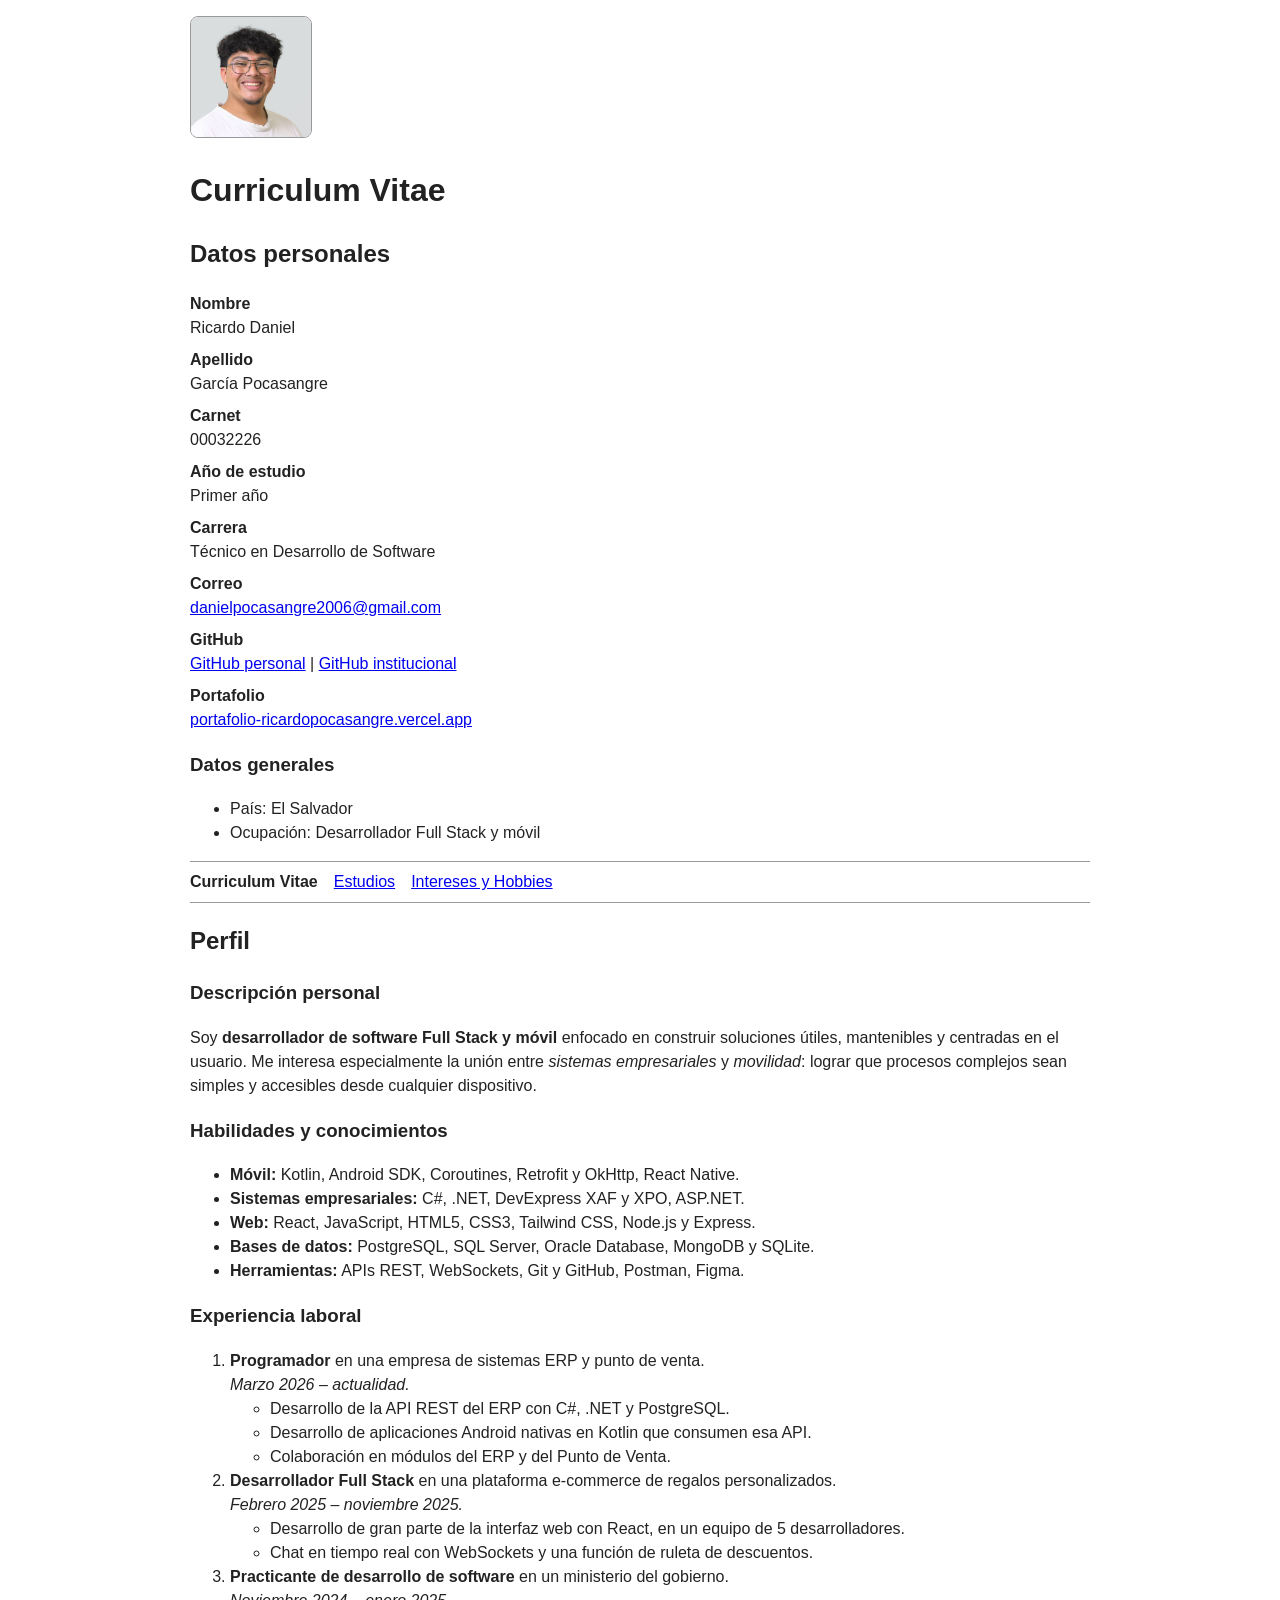
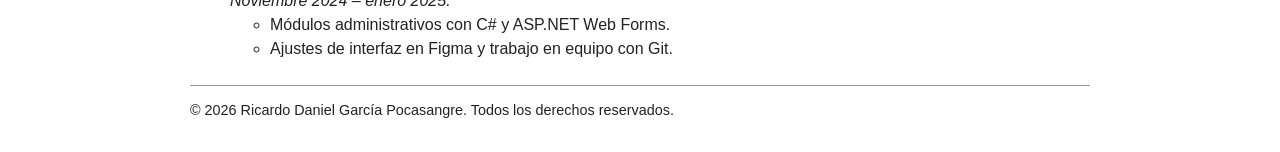
<file: index.html>
<!DOCTYPE html>
<html lang="es">
<head>
  <meta charset="UTF-8">
  <meta name="viewport" content="width=device-width, initial-scale=1.0">
  <title>Curriculum Vitae</title>
  <link rel="stylesheet" href="css/estilos.css">
</head>
<body>
  <header>
    <img src="img/foto-perfil.jpg" alt="Foto de perfil de Ricardo Daniel García Pocasangre" width="120" height="120">
    <h1>Curriculum Vitae</h1>
  </header>

  <aside id="datos-personales">
    <h2>Datos personales</h2>
    <dl>
      <dt>Nombre</dt>
      <dd>Ricardo Daniel</dd>
      <dt>Apellido</dt>
      <dd>García Pocasangre</dd>
      <dt>Carnet</dt>
      <dd>00032226</dd>
      <dt>Año de estudio</dt>
      <dd>Primer año</dd>
      <dt>Carrera</dt>
      <dd>Técnico en Desarrollo de Software</dd>
      <dt>Correo</dt>
      <dd><a href="mailto:danielpocasangre2006@gmail.com">danielpocasangre2006@gmail.com</a></dd>
      <dt>GitHub</dt>
      <dd>
        <a href="https://github.com/Xx-pocasangre-xX" target="_blank" rel="noopener noreferrer">GitHub personal</a>
        |
        <a href="https://github.com/RicardoPocasangre" target="_blank" rel="noopener noreferrer">GitHub institucional</a>
      </dd>
      <dt>Portafolio</dt>
      <dd><a href="https://portafolio-ricardopocasangre.vercel.app/" target="_blank" rel="noopener noreferrer">portafolio-ricardopocasangre.vercel.app</a></dd>
    </dl>
    <h3>Datos generales</h3>
    <ul>
      <li>País: El Salvador</li>
      <li>Ocupación: Desarrollador Full Stack y móvil</li>
    </ul>
  </aside>

  <nav aria-label="Menú principal">
    <ul>
      <li><a href="index.html" aria-current="page">Curriculum Vitae</a></li>
      <li><a href="estudios.html">Estudios</a></li>
      <li><a href="intereses.html">Intereses y Hobbies</a></li>
    </ul>
  </nav>

  <main>
    <section id="perfil">
      <h2>Perfil</h2>

      <article>
        <h3>Descripción personal</h3>
        <p>Soy <strong>desarrollador de software Full Stack y móvil</strong> enfocado en construir soluciones útiles, mantenibles y centradas en el usuario. Me interesa especialmente la unión entre <em>sistemas empresariales</em> y <em>movilidad</em>: lograr que procesos complejos sean simples y accesibles desde cualquier dispositivo.</p>
      </article>

      <article>
        <h3>Habilidades y conocimientos</h3>
        <ul>
          <li><strong>Móvil:</strong> Kotlin, Android SDK, Coroutines, Retrofit y OkHttp, React Native.</li>
          <li><strong>Sistemas empresariales:</strong> C#, .NET, DevExpress XAF y XPO, ASP.NET.</li>
          <li><strong>Web:</strong> React, JavaScript, HTML5, CSS3, Tailwind CSS, Node.js y Express.</li>
          <li><strong>Bases de datos:</strong> PostgreSQL, SQL Server, Oracle Database, MongoDB y SQLite.</li>
          <li><strong>Herramientas:</strong> APIs REST, WebSockets, Git y GitHub, Postman, Figma.</li>
        </ul>
      </article>

      <article>
        <h3>Experiencia laboral</h3>
        <ol>
          <li>
            <strong>Programador</strong> en una empresa de sistemas ERP y punto de venta.
            <br><em>Marzo 2026 – actualidad.</em>
            <ul>
              <li>Desarrollo de la API REST del ERP con C#, .NET y PostgreSQL.</li>
              <li>Desarrollo de aplicaciones Android nativas en Kotlin que consumen esa API.</li>
              <li>Colaboración en módulos del ERP y del Punto de Venta.</li>
            </ul>
          </li>
          <li>
            <strong>Desarrollador Full Stack</strong> en una plataforma e-commerce de regalos personalizados.
            <br><em>Febrero 2025 – noviembre 2025.</em>
            <ul>
              <li>Desarrollo de gran parte de la interfaz web con React, en un equipo de 5 desarrolladores.</li>
              <li>Chat en tiempo real con WebSockets y una función de ruleta de descuentos.</li>
            </ul>
          </li>
          <li>
            <strong>Practicante de desarrollo de software</strong> en un ministerio del gobierno.
            <br><em>Noviembre 2024 – enero 2025.</em>
            <ul>
              <li>Módulos administrativos con C# y ASP.NET Web Forms.</li>
              <li>Ajustes de interfaz en Figma y trabajo en equipo con Git.</li>
            </ul>
          </li>
        </ol>
      </article>
    </section>
  </main>

  <footer>
    <p>&copy; 2026 Ricardo Daniel García Pocasangre. Todos los derechos reservados.</p>
  </footer>
</body>
</html>
</file>
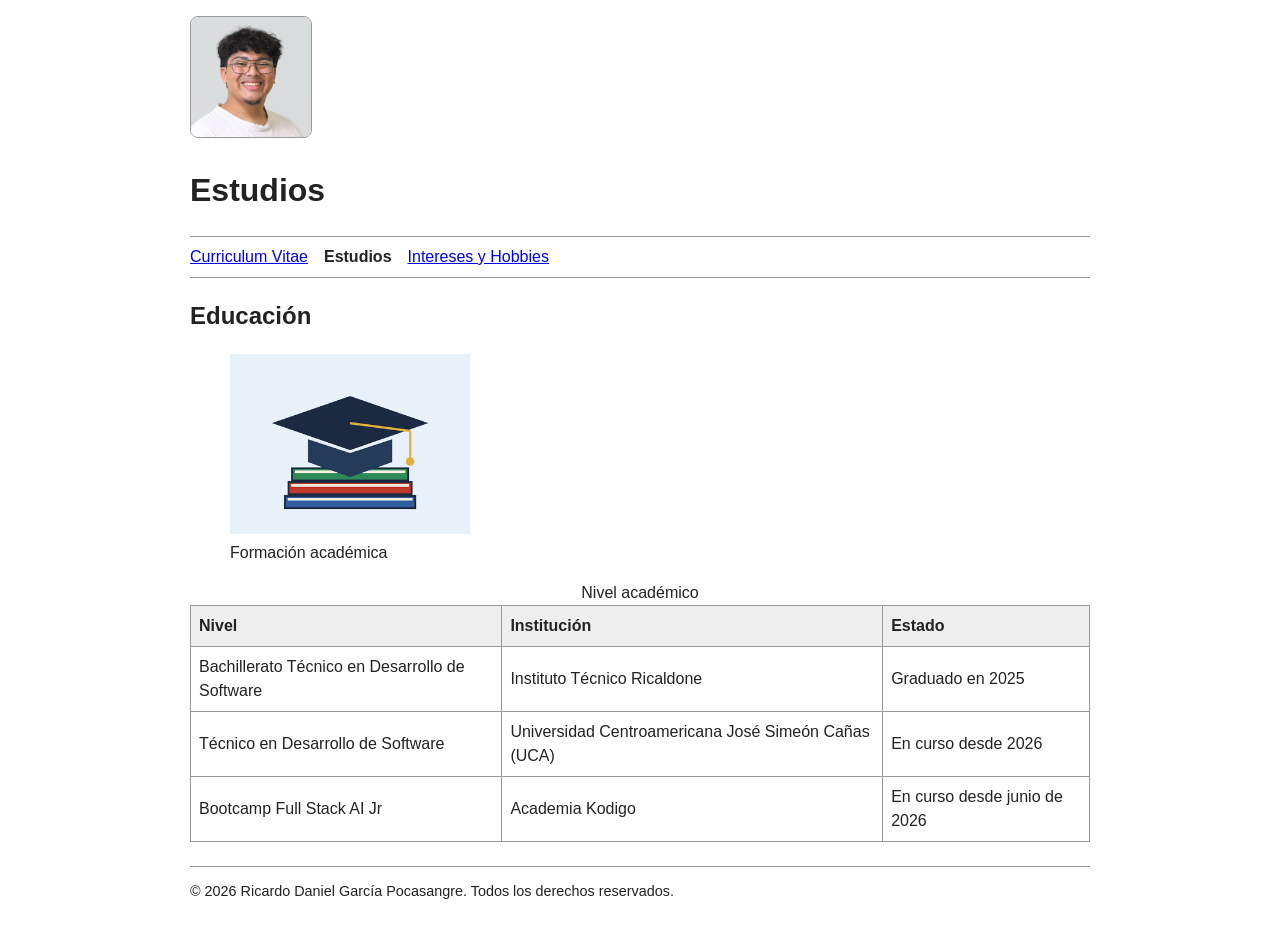
<file: estudios.html>
<!DOCTYPE html>
<html lang="es">
<head>
  <meta charset="UTF-8">
  <meta name="viewport" content="width=device-width, initial-scale=1.0">
  <title>Estudios</title>
  <link rel="stylesheet" href="css/estilos.css">
</head>
<body>
  <header>
    <img src="img/foto-perfil.jpg" alt="Foto de perfil de Ricardo Daniel García Pocasangre" width="120" height="120">
    <h1>Estudios</h1>
  </header>

  <nav aria-label="Menú principal">
    <ul>
      <li><a href="index.html">Curriculum Vitae</a></li>
      <li><a href="estudios.html" aria-current="page">Estudios</a></li>
      <li><a href="intereses.html">Intereses y Hobbies</a></li>
    </ul>
  </nav>

  <main>
    <section id="educacion">
      <h2>Educación</h2>

      <figure>
        <img src="img/educacion.png" alt="Ilustración de un birrete de graduación sobre una pila de libros" width="240" height="180">
        <figcaption>Formación académica</figcaption>
      </figure>

      <table>
        <caption>Nivel académico</caption>
        <thead>
          <tr>
            <th scope="col">Nivel</th>
            <th scope="col">Institución</th>
            <th scope="col">Estado</th>
          </tr>
        </thead>
        <tbody>
          <tr>
            <td>Bachillerato Técnico en Desarrollo de Software</td>
            <td>Instituto Técnico Ricaldone</td>
            <td>Graduado en 2025</td>
          </tr>
          <tr>
            <td>Técnico en Desarrollo de Software</td>
            <td>Universidad Centroamericana José Simeón Cañas (UCA)</td>
            <td>En curso desde 2026</td>
          </tr>
          <tr>
            <td>Bootcamp Full Stack AI Jr</td>
            <td>Academia Kodigo</td>
            <td>En curso desde junio de 2026</td>
          </tr>
        </tbody>
      </table>
    </section>
  </main>

  <footer>
    <p>&copy; 2026 Ricardo Daniel García Pocasangre. Todos los derechos reservados.</p>
  </footer>
</body>
</html>
</file>
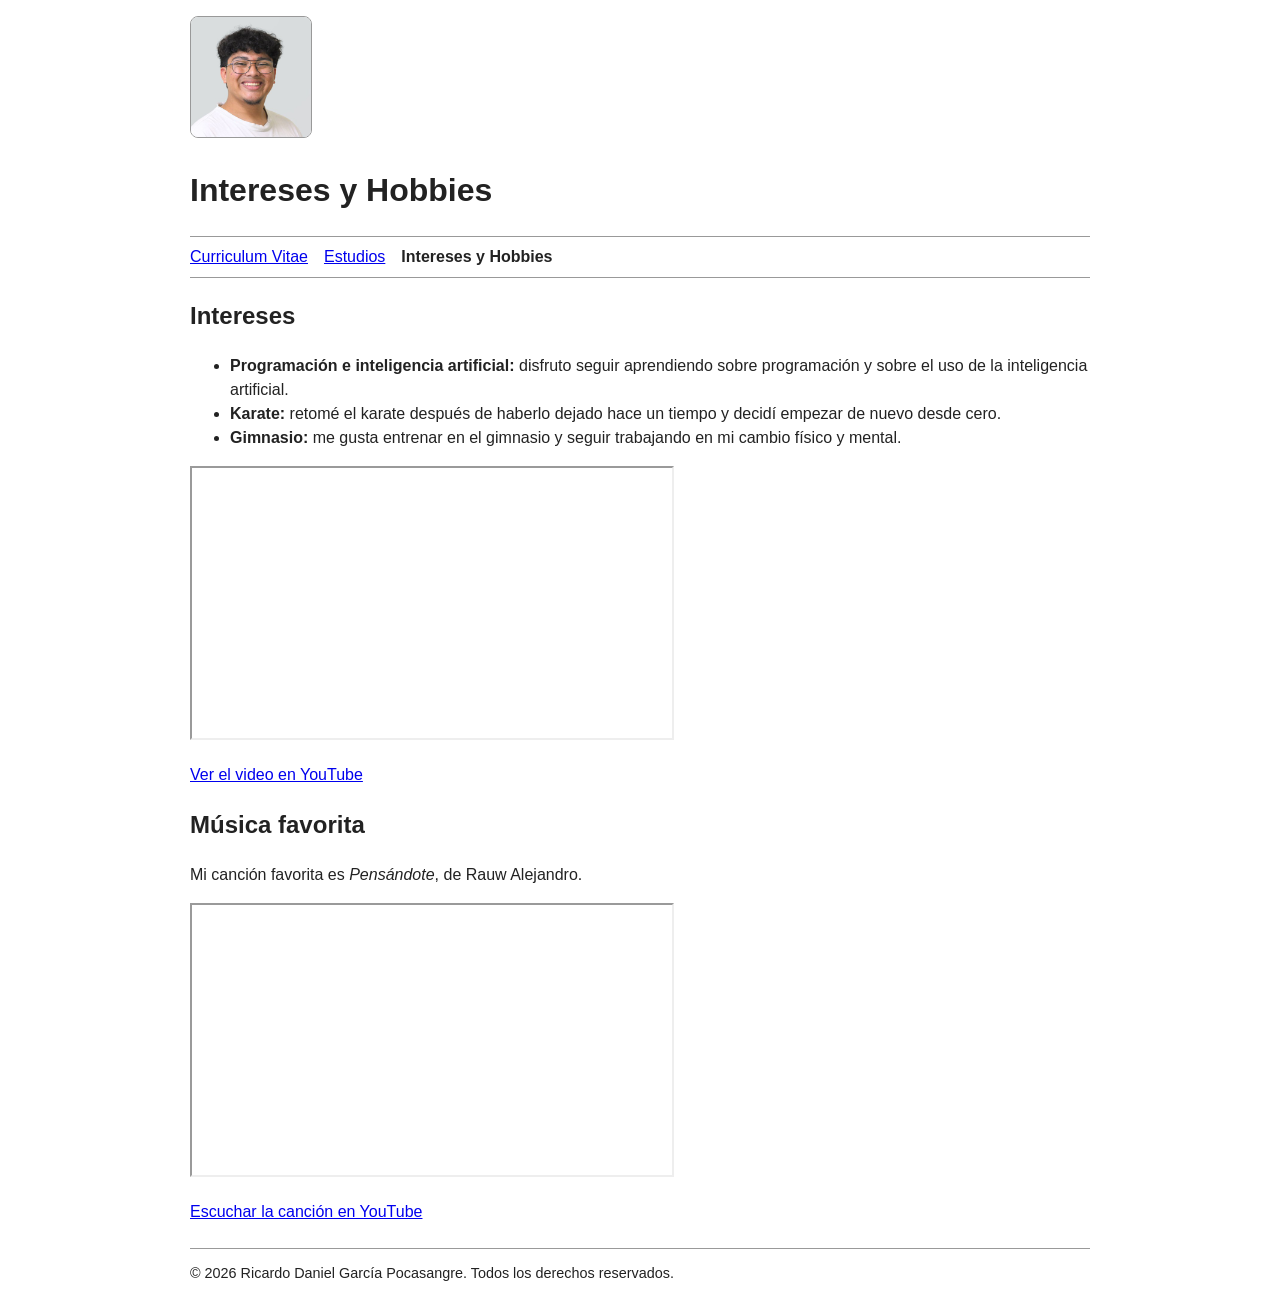
<file: intereses.html>
<!DOCTYPE html>
<html lang="es">
<head>
  <meta charset="UTF-8">
  <meta name="viewport" content="width=device-width, initial-scale=1.0">
  <title>Intereses y Hobbies</title>
  <link rel="stylesheet" href="css/estilos.css">
</head>
<body>
  <header>
    <img src="img/foto-perfil.jpg" alt="Foto de perfil de Ricardo Daniel García Pocasangre" width="120" height="120">
    <h1>Intereses y Hobbies</h1>
  </header>

  <nav aria-label="Menú principal">
    <ul>
      <li><a href="index.html">Curriculum Vitae</a></li>
      <li><a href="estudios.html">Estudios</a></li>
      <li><a href="intereses.html" aria-current="page">Intereses y Hobbies</a></li>
    </ul>
  </nav>

  <main>
    <section id="intereses">
      <h2>Intereses</h2>

      <ul>
        <li><strong>Programación e inteligencia artificial:</strong> disfruto seguir aprendiendo sobre programación y sobre el uso de la inteligencia artificial.</li>
        <li><strong>Karate:</strong> retomé el karate después de haberlo dejado hace un tiempo y decidí empezar de nuevo desde cero.</li>
        <li><strong>Gimnasio:</strong> me gusta entrenar en el gimnasio y seguir trabajando en mi cambio físico y mental.</li>
      </ul>

      <iframe width="480" height="270" src="https://www.youtube.com/embed/L10H1HczvXs" title="Google Antigravity + Claude Code: Automatiza TODO con Agent Teams (Paso a Paso)" allow="accelerometer; clipboard-write; encrypted-media; gyroscope; picture-in-picture; web-share" referrerpolicy="strict-origin-when-cross-origin" allowfullscreen></iframe>
      <p><a href="https://www.youtube.com/watch?v=L10H1HczvXs" target="_blank" rel="noopener noreferrer">Ver el video en YouTube</a></p>
    </section>

    <!-- el video incrustrado puede decir que no esta disponible y es muy posible que este bloqueado por el creador del video, ya probe con varios y aparece la imagen pero si abre el video -->
    <section id="musica">
      <h2>Música favorita</h2>
      <p>Mi canción favorita es <em>Pensándote</em>, de Rauw Alejandro.</p>
      <iframe width="480" height="270" src="https://www.youtube.com/embed/9Gy-bbqeI0U" title="Rauw Alejandro ft. Tainy — Pensándote (Video Musical)" allow="accelerometer; clipboard-write; encrypted-media; gyroscope; picture-in-picture; web-share" referrerpolicy="strict-origin-when-cross-origin" allowfullscreen></iframe>
      <p><a href="https://www.youtube.com/watch?v=9Gy-bbqeI0U" target="_blank" rel="noopener noreferrer">Escuchar la canción en YouTube</a></p>
    </section>
  </main>

  <footer>
    <p>&copy; 2026 Ricardo Daniel García Pocasangre. Todos los derechos reservados.</p>
  </footer>
</body>
</html>
</file>
<file: css/estilos.css>
body {
  font-family: Arial, Helvetica, sans-serif;
  max-width: 900px;
  margin: 0 auto;
  padding: 16px;
  line-height: 1.5;
  color: #222;
}

header img {
  border-radius: 8px;
  border: 1px solid #999;
}

nav ul {
  list-style: none;
  padding: 0;
  display: flex;
  flex-wrap: wrap;
  gap: 16px;
  border-top: 1px solid #999;
  border-bottom: 1px solid #999;
  padding: 8px 0;
}

nav a[aria-current="page"] {
  font-weight: bold;
  text-decoration: none;
  color: #222;
}

dt {
  font-weight: bold;
}

dd {
  margin: 0 0 8px 0;
}

table {
  border-collapse: collapse;
  width: 100%;
}

th, td {
  border: 1px solid #999;
  padding: 8px;
  text-align: left;
}

th {
  background: #eee;
}

video {
  max-width: 100%;
}

footer {
  border-top: 1px solid #999;
  margin-top: 24px;
  font-size: 0.9em;
}
</file>
